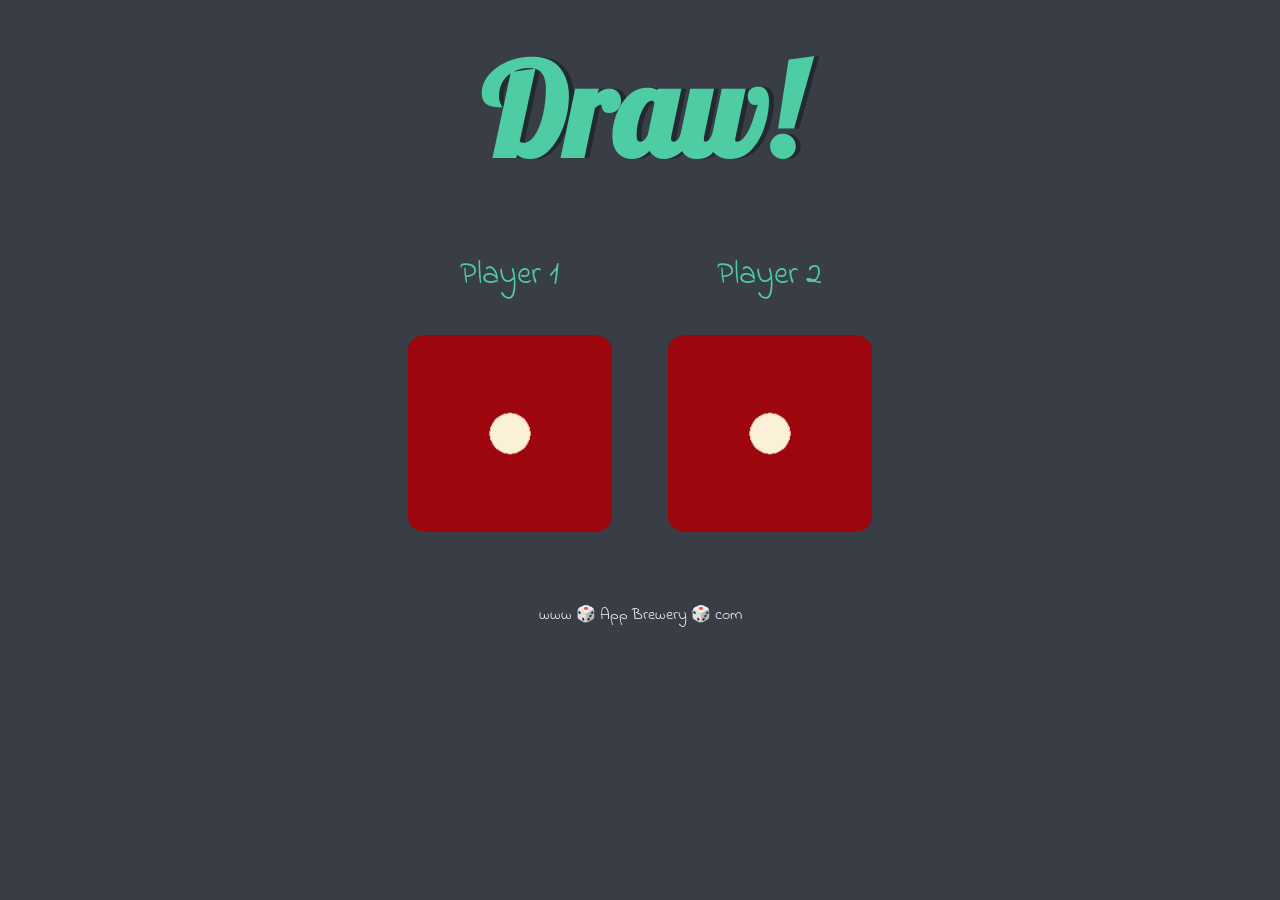
<file: Dicee Challenge/dicee.html>
<!DOCTYPE html>
<html lang="en" dir="ltr">

<head>
  <meta charset="utf-8">
  <title>Dicee</title>
  <link rel="stylesheet" href="styles.css">
  <link href="https://fonts.googleapis.com/css?family=Indie+Flower|Lobster" rel="stylesheet">

</head>

<body>

  <div class="container">
    <h1>Refresh Me</h1>

    <div class="dice">
      <p>Player 1</p>
      <img class="img1" src="images/dice6.png">
    </div>

    <div class="dice">
      <p>Player 2</p>
      <img class="img2" src="images/dice6.png">
    </div>

  </div>

  <script src="index.js" charset="utf-8"></script>

</body>

<footer>
  www 🎲 App Brewery 🎲 com
</footer>

</html>
</file>
<file: Dicee Challenge/styles.css>
.container {
  width: 70%;
  margin: auto;
  text-align: center;
}

.dice {
  text-align: center;
  display: inline-block;

}

body {
  background-color: #393E46;
}

h1 {
  margin: 30px;
  font-family: 'Lobster', cursive;
  text-shadow: 5px 0 #232931;
  font-size: 8rem;
  color: #4ECCA3;
}

p {
  font-size: 2rem;
  color: #4ECCA3;
  font-family: 'Indie Flower', cursive;
}

img {
  width: 80%;
}

footer {
  margin-top: 5%;
  color: #EEEEEE;
  text-align: center;
  font-family: 'Indie Flower', cursive;

}
</file>
